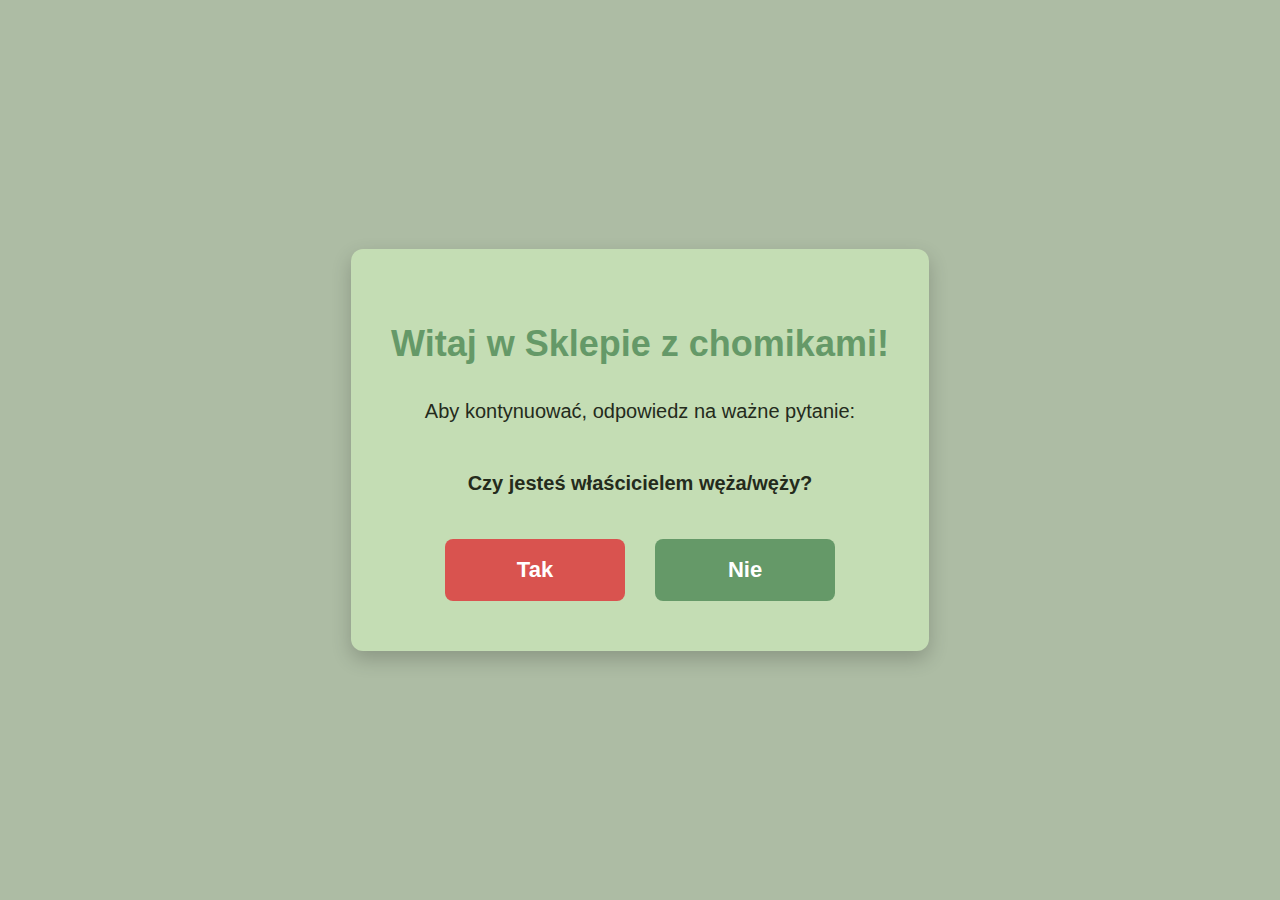
<file: index.html>
<!DOCTYPE html>
<html lang="pl">

<head>
    <meta charset="UTF-8">
    <meta name="viewport" content="width=device-width, initial-scale=1.0">
    <title>Sklep z chomikami</title>
    <link rel="stylesheet" href="style.css">
    <style>
        body {
            display: flex;
            justify-content: center;
            align-items: center;
            min-height: 100vh;
            margin: 0;
            background-color: #adbca4;
            text-align: center;
        }

        .welcome-container {
            background-color: rgb(196, 221, 180);
            padding: 50px 40px;
            border-radius: 12px;
            box-shadow: 0 8px 20px rgba(0,0,0,0.2);
            max-width: 600px;
            margin: 20px;
        }

        .welcome-container h1 {
            color: #659968;
            font-size: 36px;
            margin-bottom: 30px;
        }

        .welcome-container p {
            font-size: 20px;
            color: #242b1c;
            margin-bottom: 40px;
            line-height: 1.6;
        }

        .buttons {
            display: flex;
            gap: 30px;
            justify-content: center;
            flex-wrap: wrap;
        }

        .btn {
            padding: 18px 40px;
            font-size: 22px;
            font-weight: bold;
            border: none;
            border-radius: 8px;
            cursor: pointer;
            min-width: 180px;
            transition: all 0.3s;
        }

        .btn-yes {
            background-color: #d9534f;
            color: white;
        }

        .btn-yes:hover {
            background-color: #c9302c;
        }

        .btn-no {
            background-color: #659968;
            color: white;
        }

        .btn-no:hover {
            background-color: #5a8b5e;
        }

        .block-message {
            display: none;
            background-color: #f2dede;
            color: #a94442;
            padding: 30px;
            border-radius: 10px;
            margin-top: 30px;
            font-size: 24px;
            font-weight: bold;
            border: 2px solid #ebccd1;
        }
    </style>
</head>

<body>
    <div class="welcome-container">
        <h1>Witaj w Sklepie z chomikami!</h1>
        <p>Aby kontynuować, odpowiedz na ważne pytanie:</p>
        <p><strong>Czy jesteś właścicielem węża/węży?</strong></p>

        <div class="buttons">
            <button class="btn btn-yes" id="yes-btn">Tak</button>
            <button class="btn btn-no" id="no-btn">Nie</button>
        </div>

        <div class="block-message" id="block-message">
            Nie sprzedajemy chomików na pożarcie! 🛑<br><br>
            Chomiki to przyjaciele, nie pokarm.
        </div>
    </div>

    <script>
        const yesBtn = document.getElementById("yes-btn");
        const noBtn = document.getElementById("no-btn");
        const blockMessage = document.getElementById("block-message");

        yesBtn.addEventListener("click", function() {
            blockMessage.style.display = "block";
            yesBtn.disabled = true;
            noBtn.disabled = true;
        });

        noBtn.addEventListener("click", function() {
            window.location.href = "sklep.html";
        });
    </script>
</body>

</html>
</file>
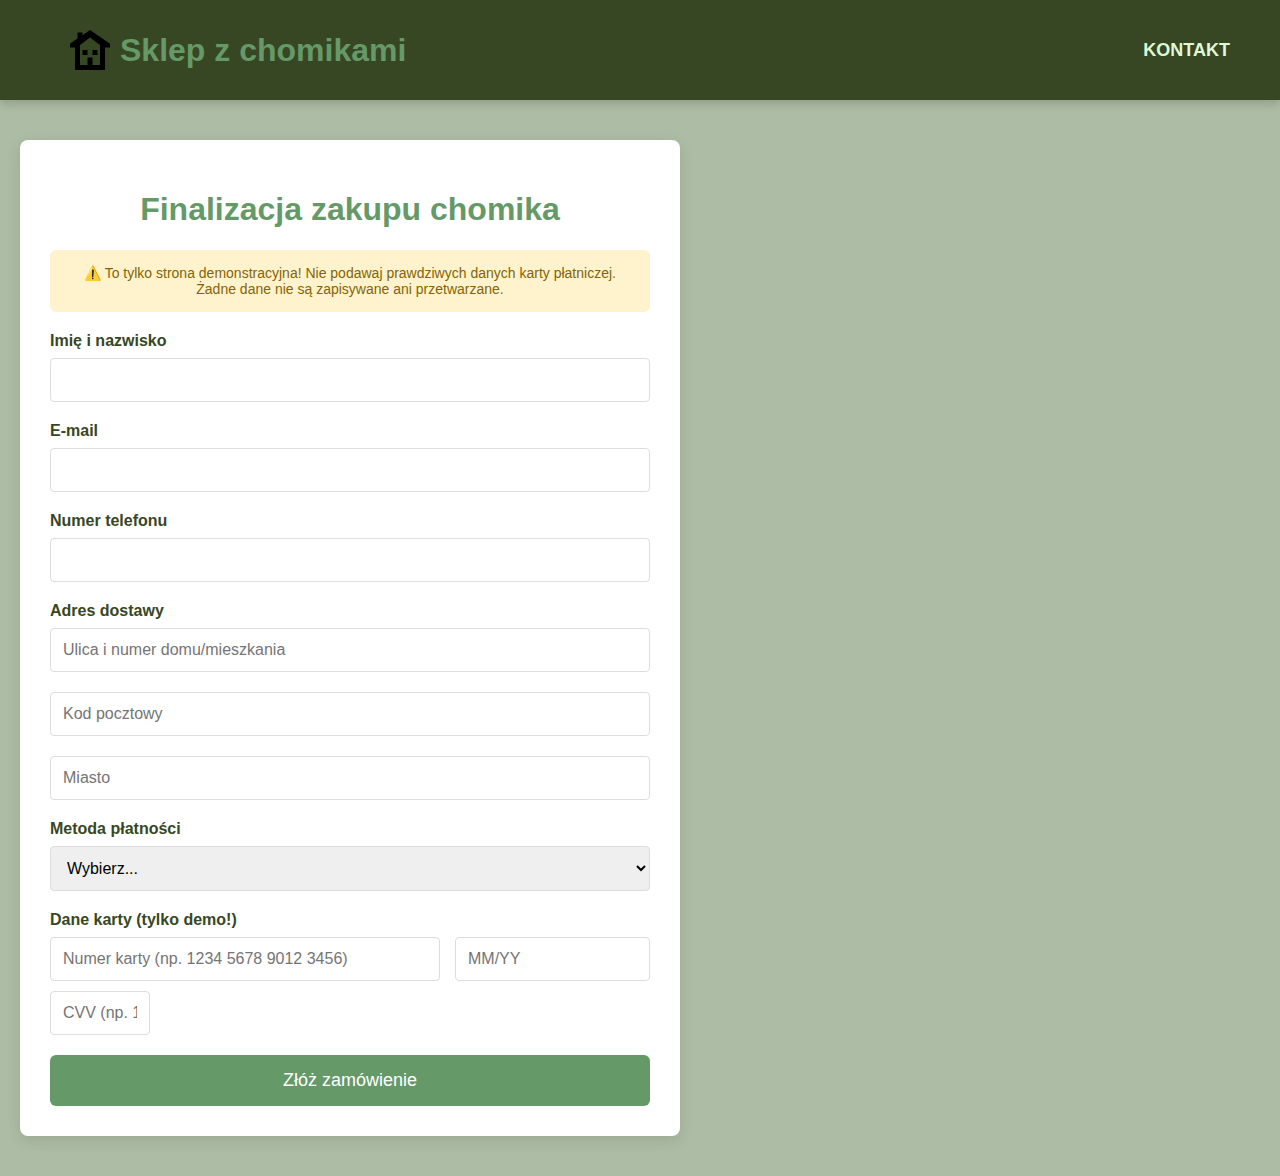
<file: kup.html>
<!DOCTYPE html>
<html lang="pl">
<head>
    <meta charset="UTF-8">
    <meta name="viewport" content="width=device-width, initial-scale=1.0">
    <title>Kup chomika - formularz zakupu</title>
    <link rel="stylesheet" href="style.css">
    <style>
        .form-container {
            max-width: 600px;
            margin: 40px 20px;
            background: white;
            padding: 30px;
            border-radius: 8px;
            box-shadow: 0 4px 15px rgba(0,0,0,0.1);
        }
        .form-container h1 {
            color: #659968;
            text-align: center;
        }
        .form-group {
            margin-bottom: 20px;
        }
        .form-group label {
            display: block;
            margin-bottom: 8px;
            font-weight: bold;
            color: #374723;
        }
        .form-group input,
        .form-group select {
            width: 100%;
            padding: 12px;
            border: 1px solid #ddd;
            border-radius: 4px;
            font-size: 16px;
            box-sizing: border-box;
        }
        .card-details {
            display: grid;
            grid-template-columns: 2fr 1fr;
            gap: 15px;
        }
        .warning {
            background: #fff3cd;
            color: #856404;
            padding: 15px;
            border-radius: 6px;
            margin-bottom: 20px;
            font-size: 14px;
            text-align: center;
        }
        .submit-btn {
            background-color: #659968;
            color: white;
            padding: 15px;
            font-size: 18px;
            border: none;
            border-radius: 6px;
            cursor: pointer;
            width: 100%;
        }
        .submit-btn:hover {
            background-color: #5a8b5e;
        }
    </style>
</head>
<body>

    <header>
        <div id="header">
            <div id="logo">
                <a href="sklep.html" title="Powrót do sklepu">
                    <img src="home.svg" alt="Home" id="home">
                    <h1>Sklep z chomikami</h1>
                </a>
            </div>
            <nav id="menu">
                <ul>
                    <li><a href="kontakt.html">Kontakt</a></li>
                </ul>
            </nav>
        </div>
    </header>

    <main>
        <div class="form-container">
            <h1>Finalizacja zakupu chomika</h1>
            
            <div class="warning">
                ⚠️ To tylko strona demonstracyjna! Nie podawaj prawdziwych danych karty płatniczej. 
                Żadne dane nie są zapisywane ani przetwarzane.
            </div>

            <form id="purchase-form">
                <div class="form-group">
                    <label>Imię i nazwisko</label>
                    <input type="text" required>
                </div>

                <div class="form-group">
                    <label>E-mail</label>
                    <input type="email" required>
                </div>

                <div class="form-group">
                    <label>Numer telefonu</label>
                    <input type="tel" required>
                </div>

                <div class="form-group">
                    <label>Adres dostawy</label>
                    <input type="text" placeholder="Ulica i numer domu/mieszkania" required>
                </div>

                <div class="form-group">
                    <input type="text" placeholder="Kod pocztowy" required>
                </div>

                <div class="form-group">
                    <input type="text" placeholder="Miasto" required>
                </div>

                <div class="form-group">
                    <label>Metoda płatności</label>
                    <select required>
                        <option value="">Wybierz...</option>
                        <option>Karta płatnicza</option>
                        <option>Przelew tradycyjny</option>
                        <option>Za pobraniem</option>
                    </select>
                </div>

                <div class="form-group">
                    <label>Dane karty (tylko demo!)</label>
                    <div class="card-details">
                        <input type="text" placeholder="Numer karty (np. 1234 5678 9012 3456)" maxlength="19">
                        <input type="text" placeholder="MM/YY" maxlength="5">
                    </div>
                    <div style="margin-top: 10px;">
                        <input type="text" placeholder="CVV (np. 123)" maxlength="3" style="width: 100px;">
                    </div>
                </div>

                <button type="submit" class="submit-btn">Złóż zamówienie</button>
            </form>
        </div>
    </main>

    <script>
        document.getElementById("purchase-form").addEventListener("submit", function(e) {
            e.preventDefault();
            alert("Dziękujemy za złożenie zamówienia! 🐹\n(To tylko demo – żadne dane nie zostało zapisane ani przetworzone.)");
            window.location.href = "sklep.html";
        });
    </script>
</body>
</html>
</file>
<file: style.css>
html, body {
    height: 100%;
    margin: 0;
    font-family: Arial, Helvetica, sans-serif;
    background-color: #adbca4;
    color: #242b1c;
    display: flex;
    flex-direction: column;
}

main {
    flex: 1;
}

header {
    background-color: #374723;
    padding: 30px 50px;
    box-shadow: 0 4px 8px rgba(46, 48, 44, 0.2);
}

#header {
    max-width: none;
    margin: 0;
    padding-left: 20px;
    display: flex;
    align-items: center;
    justify-content: space-between;
}

#logo a {
    display: flex;
    align-items: center;
    text-decoration: none;
}

#logo img#home {
    width: 40px;
    height: 40px;
    margin-right: 10px;
}

#logo h1 {
    color: #659968;
    font-size: 32px;
    margin: 0;
}

#menu ul {
    list-style: none;
    margin: 0;
    padding: 0;
    display: flex;
    gap: 40px;
}

#menu ul li a {
    color: rgb(223, 248, 214);
    text-decoration: none;
    font-weight: bold;
    font-size: 18px;
    text-transform: uppercase;
}

#menu ul li a:hover {
    color: #659968;
}

#offers {
    max-width: none;
    margin: 40px 0 40px 20px;
    padding-right: 20px;
}

#add-offer {
    max-width: none;
    margin: 0 0 40px 20px;
    padding-right: 20px;
}

.offer {
    background-color: rgb(196, 221, 180);
    padding: 20px;
    margin-bottom: 20px;
    border-radius: 6px;
    position: relative;
}

.offer img {
    max-width: 100%;
    height: 250px;
    object-fit: cover;
    border-radius: 6px;
    margin: 10px 0;
    display: block;
    box-shadow: 0 2px 8px rgba(0,0,0,0.1);
}

.offer .offer-header {
    display: flex;
    justify-content: space-between;
    align-items: flex-start;
    margin-bottom: 15px;
    gap: 15px;
}

.offer h2.title {
    margin: 0;
    color: #659968;
    font-size: 24px;
}

.offer h2.price {
    margin: 0;
    color: #374723;
    font-size: 20px;
    font-weight: bold;
    background: rgba(101, 153, 104, 0.2);
    padding: 5px 12px;
    border-radius: 20px;
}

.offer p {
    margin: 15px 0 0 0;
    line-height: 1.6;
    color: #242b1c;
}

#add-offer-button {
    padding: 10px 20px;
    background-color: #659968;
    border: none;
    color: white;
    cursor: pointer;
    font-size: 16px;
    border-radius: 4px;
}

#add-offer-button:hover {
    background-color: #5a8b5e;
}

#form {
    margin-top: 20px;
    display: none;
    background-color: white;
    padding: 20px;
    border-radius: 6px;
    box-shadow: 0 2px 10px rgba(0,0,0,0.1);
}

#form input,
#form textarea {
    width: 97%;
    padding: 10px;
    margin-bottom: 10px;
    font-size: 16px;
    border: 1px solid #ddd;
    border-radius: 4px;
    box-sizing: border-box;
    resize: none;
}

#form input[type="file"] {
    padding: 5px;
    background: #f9f9f9;
}

#form textarea {
    height: 200px;
}

#form button[type="submit"] {
    background-color: #659968;
    color: white;
    padding: 12px 24px;
    border: none;
    border-radius: 4px;
    font-size: 16px;
    cursor: pointer;
    width: 100%;
}

#form button[type="submit"]:hover {
    background-color: #5a8b5e;
}

.buy-button {
    margin-top: 20px;
    padding: 12px 30px;
    background-color: #659968;
    color: white;
    border: none;
    border-radius: 6px;
    font-size: 18px;
    font-weight: bold;
    cursor: pointer;
    transition: background-color 0.3s;
    display: block;
    width: 100%;
}

.buy-button:hover {
    background-color: #5a8b5e;
}
</file>
